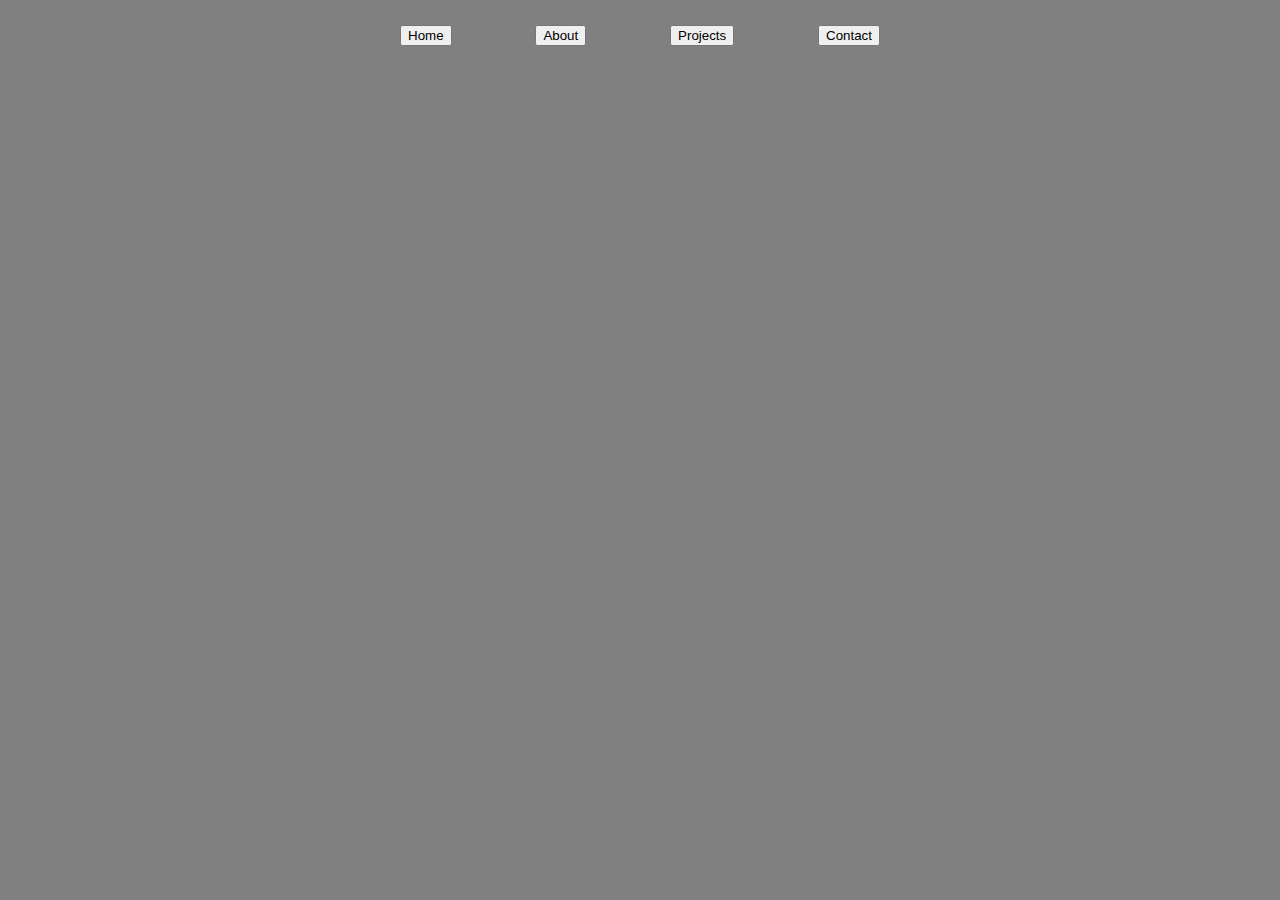
<file: index.html>
<!DOCTYPE html>
<html lang="pl">
    <head>
        <meta charset="UTF-8">
        <title>Qunerum BIO</title>
        <link rel="stylesheet" href="style.css">
        <link rel="icon" href="icon.png" type="image/png">
    </head>

    <body>
        <div class="buttons">
            <button>Home</button>
            <button>About</button>
            <button>Projects</button>
            <button>Contact</button>
        </div>
    </body>
</html>
</file>
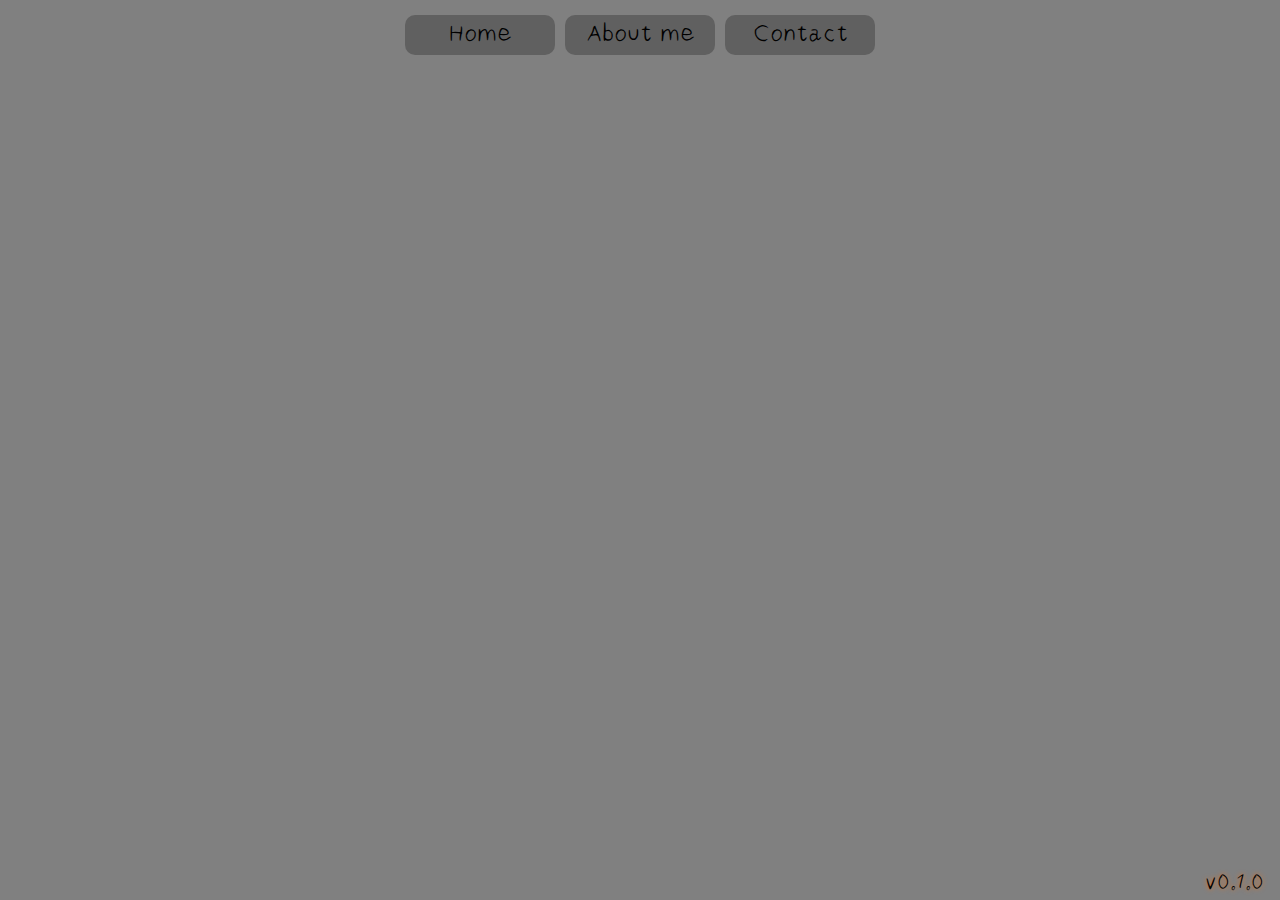
<file: AboutMe.html>
<!DOCTYPE html>
<html lang="pl">
    <head>
        <meta charset="UTF-8">
        <title>Qunerum BIO - About Me</title>
        <link rel="stylesheet" href="style.css">
        <link rel="icon" href="icon.png" type="image/png">
    </head>

    <body>
        <div class="buttons">
            <a href="index.html"><button>Home</button></a>
            <a href="AboutMe.html"><button>About me</button></a>
            <a href="Contact.html"><button>Contact</button></a>
        </div>
        <div class="CenterMain">
        </div>
        <div class="ver">v0.1.0</div>
    </body>
</html>
</file>
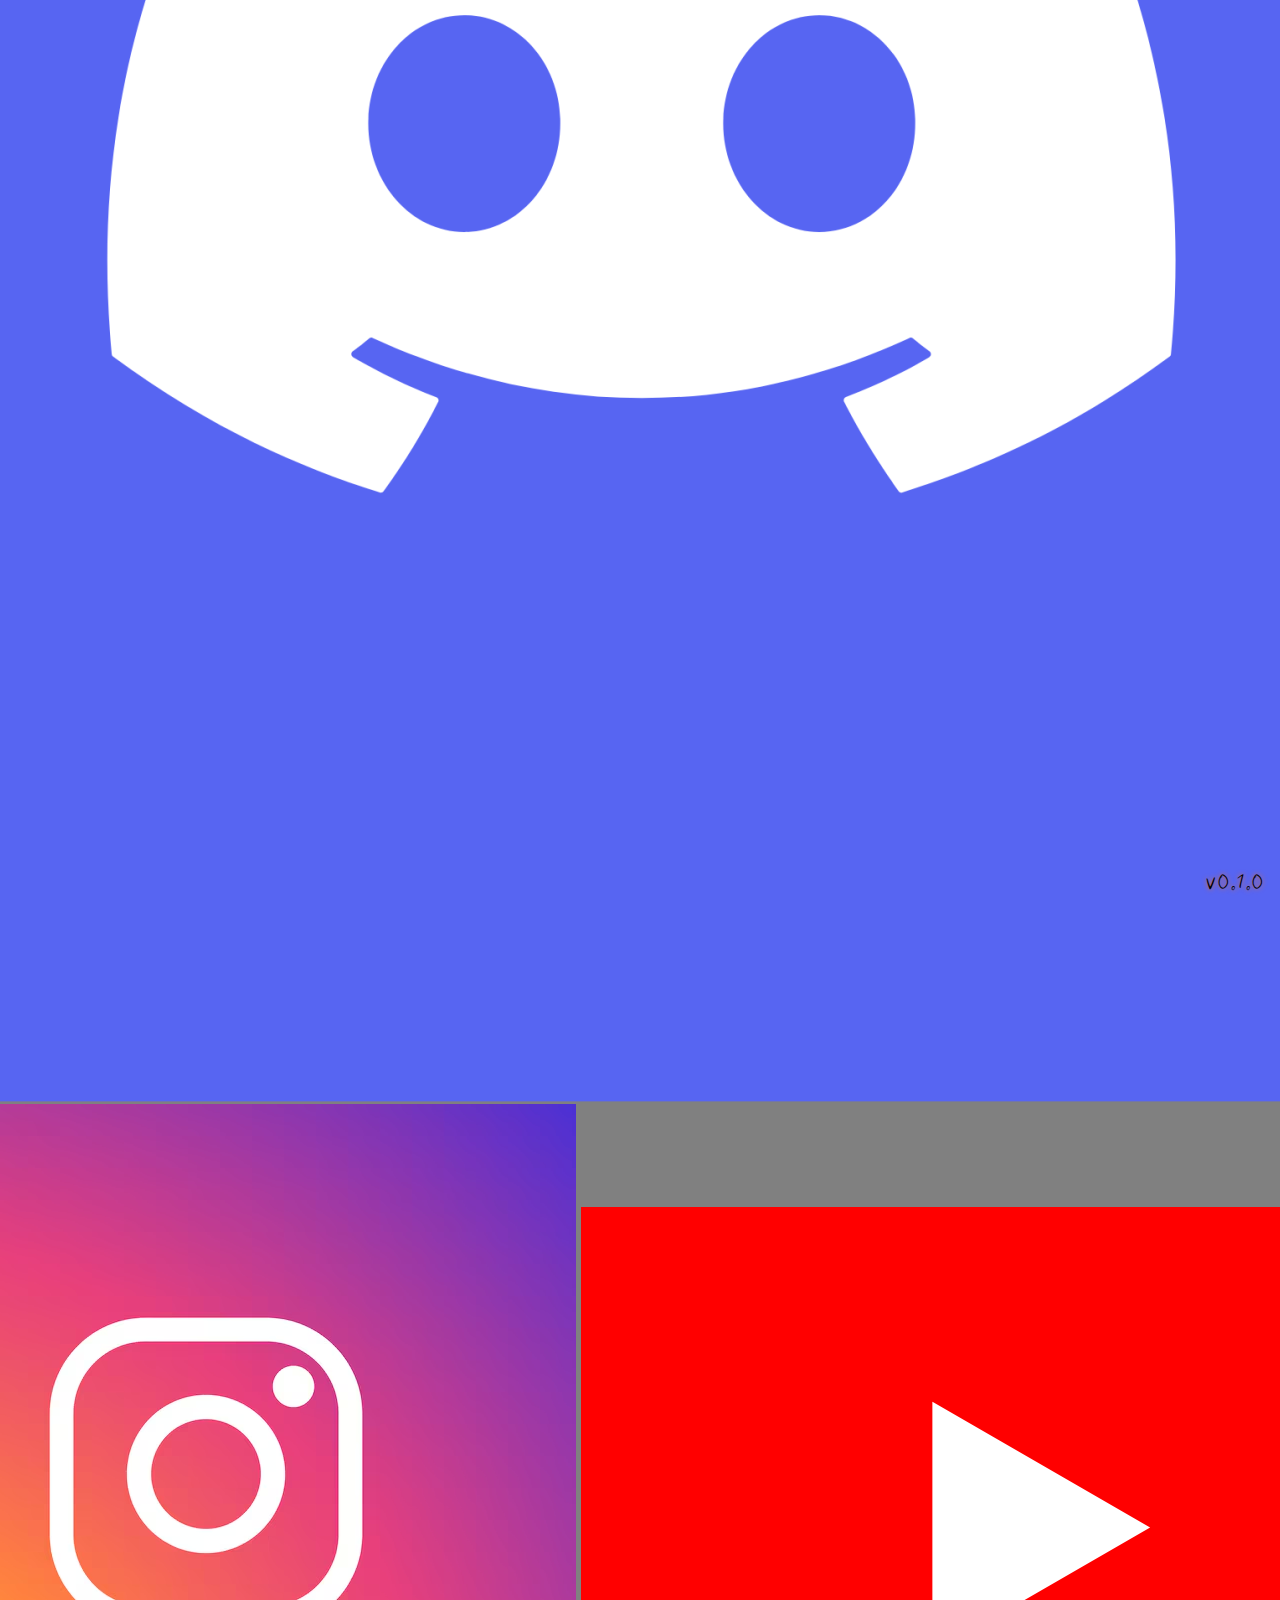
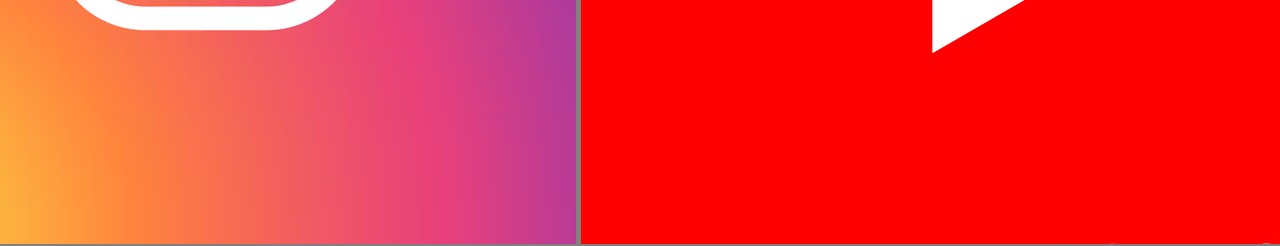
<file: Contact.html>
<!DOCTYPE html>
<html lang="pl">
    <head>
        <meta charset="UTF-8">
        <title>Qunerum BIO - Contact</title>
        <link rel="stylesheet" href="style.css">
        <link rel="icon" href="icon.png" type="image/png">
    </head>

    <body>
        <div class="buttons">
            <a href="index.html"><button>Home</button></a>
            <a href="AboutMe.html"><button>About me</button></a>
            <a href="Contact.html"><button>Contact</button></a>
        </div>
        <div class="CenterMain">
            <div class="Medias">
                <a href="https://discord.gg/Mtp4jHn82n" target="_blank" class="button"><img src="DCIcon.png"></a>
                <a href="https://www.instagram.com/qunerum/" target="_blank" class="button"><img src="IGIcon.png"></a>
                <a href="https://www.youtube.com/@Qunerum-official" target="_blank" class="button"><img src="YTIcon.png"></a>
            </div>
        </div>
        <div class="ver">v0.1.0</div>
    </body>
</html>
</file>
<file: style.css>
@font-face {
    font-family: 'MyFont';
    src: url('Slfont-Regular.ttf') format('truetype');
    font-weight: bold;
    font-style: normal;
}

body
{
    background-color: #808080;
    font-size: 20px;
    font-family: 'MyFont';
    text-shadow: 0px 0px 5px #ff6a00;
}
.buttons
{
    width: 500px;
    height: 50px;

    display: flex;
    justify-content: space-between;
    align-items: center;
    padding: 0 10px;
    box-sizing: border-box;
    border-radius: 10px;
    overflow: hidden;

    position: absolute;
    top: 10px;
    left: 50%;
    transform: translateX(-50%);
}
.buttons a
{
    background-color: #606060;
    border: 0px;
    border-radius: 10px;
    transition-duration: 0.2s;

    font-size: 30px;
    font-weight: bold;
    font-family: 'MyFont';

    flex: 1;
    margin: 0 5px;
    height: 80%;
}
.buttons a button
{
    background-color: rgba(0, 0, 0, 0);;
    border: 0px;
    border-radius: 10px;
    transition-duration: 0.2s;

    font-size: 32px;
    font-weight: bold;
    font-family: 'MyFont';

    width: 100%;
    height: 100%;
}
.buttons a:hover { background-color: #585858; border-radius: 20px; cursor: pointer; }
.buttons a:active { background-color: #505050; }

.CenterMain
{
    text-align: center;
    align-items: center;

    position: absolute;
    top: 50%;
    left: 50%;
    transform: translateX(-50%) translateY(-50%);
}
.ver {
    width: 10px;
    height: 10px;
    position: absolute;
    right: 60px;
    bottom: 15px;
    font-size: 30px;
    transform: translateX(-50%) translateY(-50%);
}
</file>
